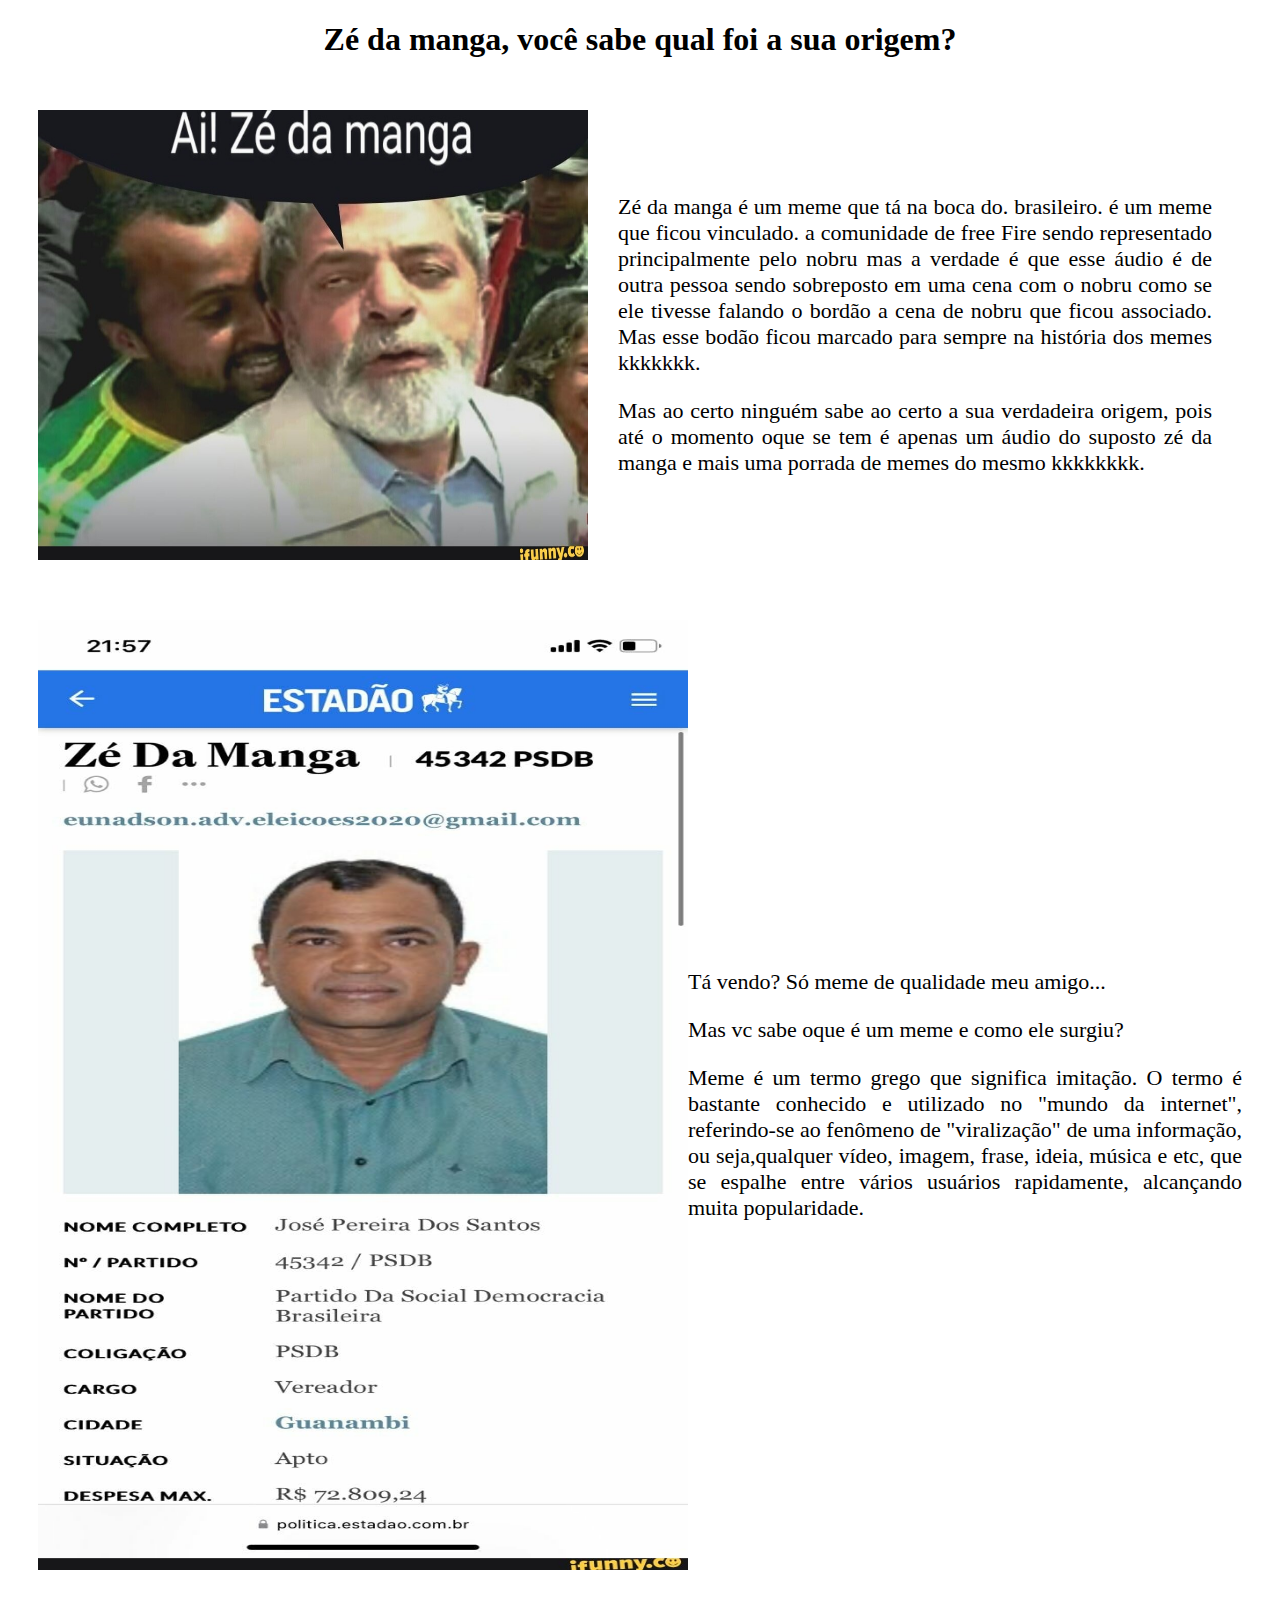
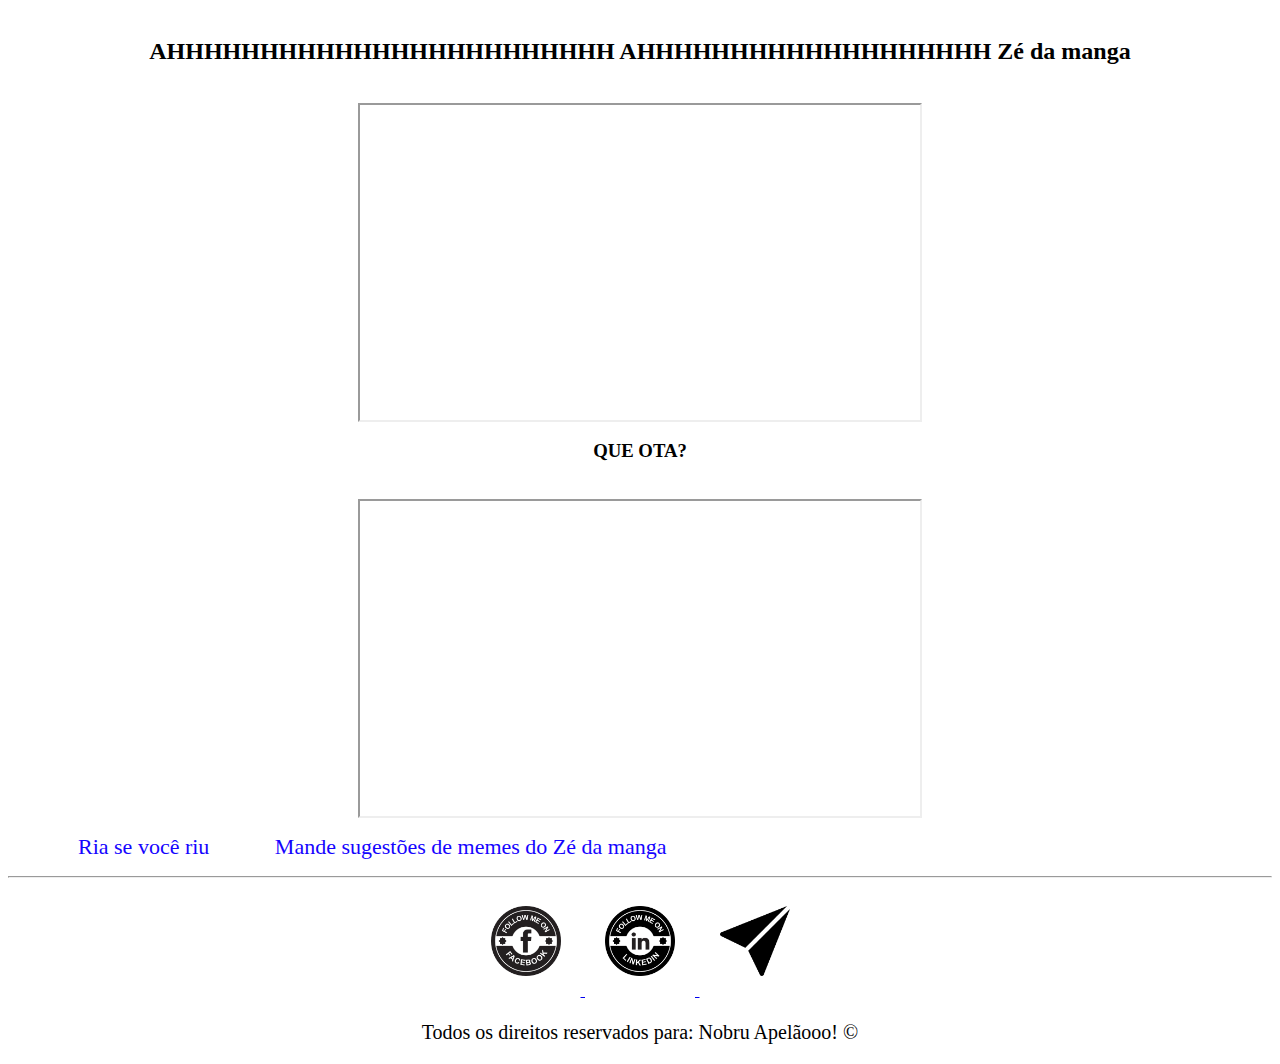
<file: fundamentos-web/index.html>
<!DOCTYPE html>
<html lang="pt-br">
<head>
    <meta charset="UTF-8">
    <meta http-equiv="X-UA-Compatible" content="IE=edge">
    <meta name="viewport" content="width=device-width, initial-scale=1.0">
    <title>Zé da manga</title>
    <link rel="stylesheet" href="assets/css/style.css">

    

</head>

<body>



<h1 class="center"> Zé da manga, você sabe qual foi a sua origem? </h1>

<div class="container">

<div class="ft1">

<img class="wh" src="assets/img/lula zé da manga.jpg" alt="3">

</div>

<div class="p1p2">

<p>    Zé da manga é um meme que tá na boca do. brasileiro. é um meme que ficou vinculado.
 a comunidade de free Fire sendo representado principalmente pelo nobru mas a verdade é que esse áudio é de outra pessoa sendo sobreposto
  em uma cena com o nobru como se ele tivesse falando o bordão a cena de nobru que ficou associado.
  Mas esse bodão ficou marcado para sempre na história dos memes kkkkkkk. </p>

    


<p> Mas ao certo ninguém sabe ao certo a sua verdadeira origem, pois até o momento oque se tem 
    é apenas um áudio do suposto zé da manga e mais uma porrada de memes do mesmo kkkkkkkk.</p>

</div>

</div>

<div class="container">

    <div class="ft2">

    <img class="wh2" src="assets/img/zé da manga.jpg"
     alt="3">

    </div>

    

    

    <div class="p2">

<p>Tá vendo? Só meme de qualidade meu amigo...</p>

<p>

    Mas vc sabe oque é um meme e como ele surgiu?

</p>

<p>
    Meme é um termo grego que significa imitação. O termo é bastante conhecido e utilizado no "mundo da internet", referindo-se ao fenômeno de "viralização" de uma informação, ou seja,qualquer vídeo, imagem, frase, ideia, música e etc, que se espalhe entre vários usuários rapidamente, alcançando muita popularidade.

</p>

</div>

</div>

<br>



<h2 class="center">AHHHHHHHHHHHHHHHHHHHHHHHH AHHHHHHHHHHHHHHHHHHH Zé da manga</h2>

<br>

<div class="vd1">

<iframe width="560" height="315" src="https://www.youtube.com/embed/ll_iF8ucAHE" title="YouTube video player" frameborder="6" allow="accelerometer; autoplay; clipboard-write; encrypted-media; gyroscope; picture-in-picture; web-share" allowfullscreen></iframe>
</div>




<h3 class="center">QUE OTA?</h3>

<br>

<div class="vd2">

<iframe width="560" height="315" src="https://www.youtube.com/embed/nfAGQhQo91U" title="YouTube video player" frameborder="6" allow="accelerometer; autoplay; clipboard-write; encrypted-media; gyroscope; picture-in-picture; web-share" allowfullscreen></iframe>
</div>




<ul class="link">
    <li>
        <a href="ria.html">Ria se você riu</a>
    </li>
    
    <li>
        <a href="meme.html">Mande sugestões de memes do Zé da manga</a>

    </li>
</ul>

<hr>

<footer>

    <div class="ftr">

<a href="https://www.xvideos.com/" target="_blank">
        <img class="tm" src="assets/img/icon facebook.png" alt="icon face">

    </a>

    <a href="https://www.xnxx.com/" target="_blank">

        <img class="tm" src="assets/img/icon linkedin.png" alt="icon linkedin">

    </a>

    <a href="https://www.redtube.com/" target="_blank">

        <img class="tm" src="assets/img/icon instagram.png" alt="icon insta">

    </a>


    </div>

    <p class="copy">

Todos os direitos reservados para: Nobru Apelãooo! &copy;

</p>

</footer>


</body>

</html>
</file>
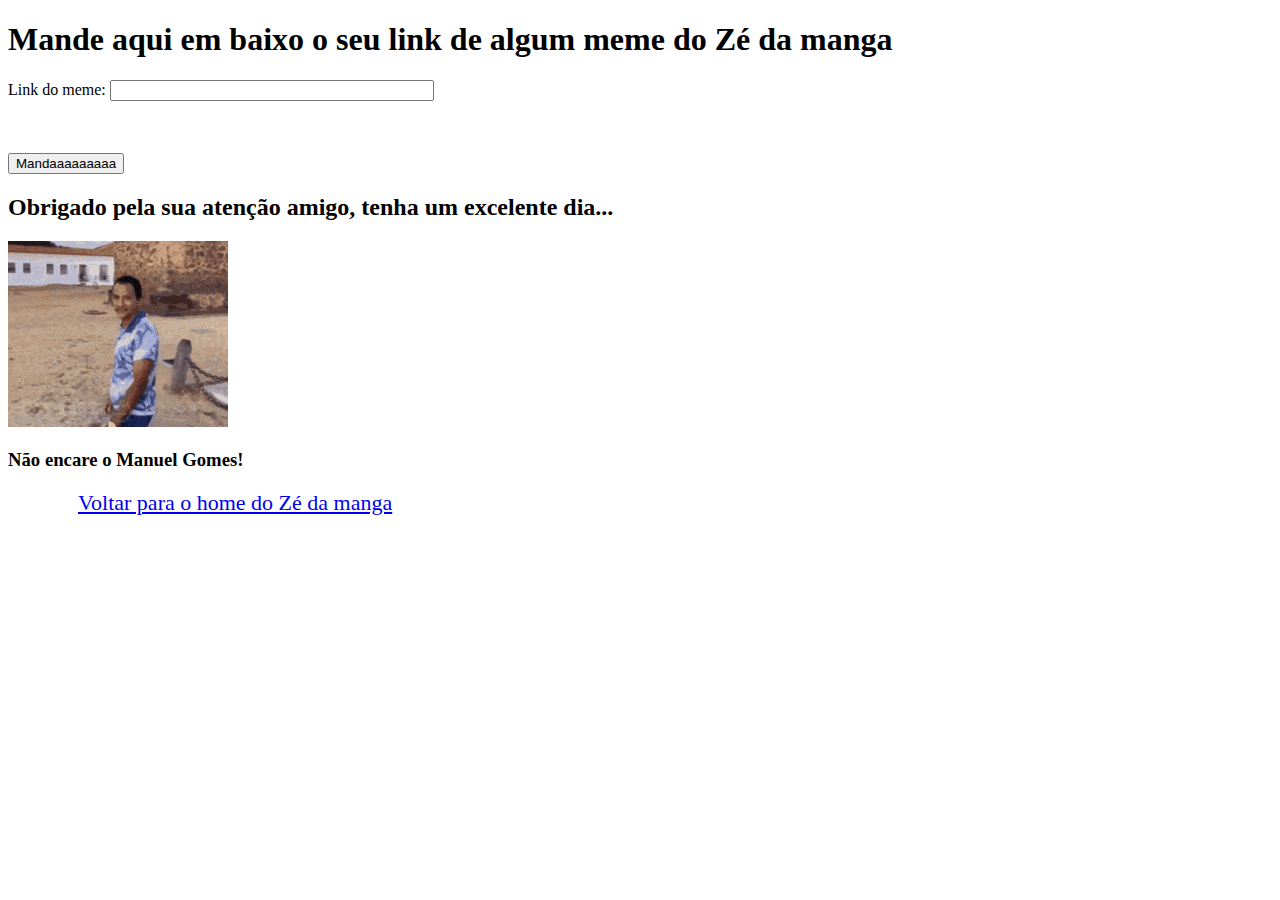
<file: fundamentos-web/meme.html>
<!DOCTYPE html>
<html lang="pt-br">
<head>
    <meta charset="UTF-8">
    <meta http-equiv="X-UA-Compatible" content="IE=edge">
    <meta name="viewport" content="width=device-width, initial-scale=1.0">
    <title>Sugestões de memes</title>
    <link rel="stylesheet" href="assets/css/style.css">
</head>
<body>

    <h1>Mande aqui em baixo o seu link de algum meme do Zé da manga</h1>

    <form>
        <label for="link:">Link do meme:</label>

        <input type="text" id="link" onkeyup='validaLink()'>

    </form>
    <p id="validar"></p>

   
    <br>
    
    <br>
    
    <button onclick="enviar()">Mandaaaaaaaaa</button>



    <h2>Obrigado pela sua atenção amigo, tenha um excelente dia...</h2>

    <img src="assets/img/manuel gomes.gif" alt="">

    

    <h3>Não encare o Manuel Gomes!</h3>

   <div class="meme">

    <ul>
        <li>
            <a href="index.html">Voltar para o home do Zé da manga</a>
        </li>
    </ul>

</div>

<script src ="assets/js/script.js"></script>

    
</body>

</html>
</file>
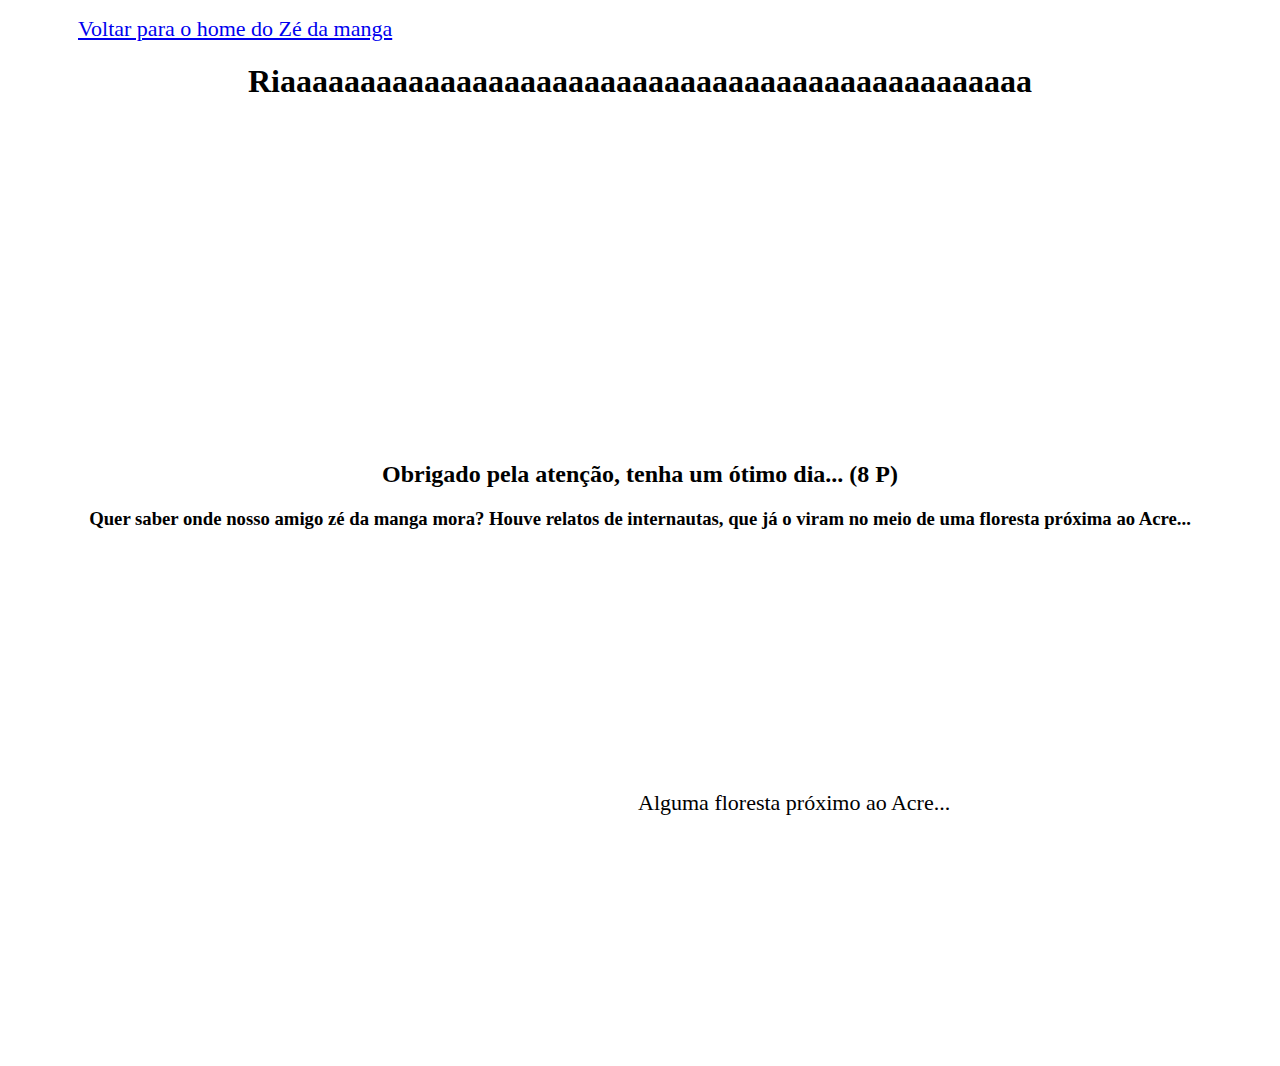
<file: fundamentos-web/ria.html>
<!DOCTYPE html>
<html lang="pt-br">
<head>
    <meta charset="UTF-8">
    <meta http-equiv="X-UA-Compatible" content="IE=edge">
    <meta name="viewport" content="width=device-width, initial-scale=1.0">
    <title>Ria se você riu!!!</title>
    <link rel="stylesheet" href="assets/css/style.css">
</head>
<body>

    <div class="meme">

    <ul>
        <li>
            <a href="index.html">Voltar para o home do Zé da manga</a>
        </li>
    </ul>

</div>

    <h1 class="center">Riaaaaaaaaaaaaaaaaaaaaaaaaaaaaaaaaaaaaaaaaaaaaaaa</h1>

    
<div class="center">


    <iframe width="560"
     height="315"
     src="https://www.youtube.com/embed/W5nWZAVjW90?start=5" 
     title="YouTube video player" 
     frameborder="0"
      allow="accelerometer; autoplay; clipboard-write; encrypted-media; gyroscope; picture-in-picture; web-share" allowfullscreen></iframe>
    

    </div>
    
    <div class="center">

    <h2>Obrigado pela atenção, tenha um ótimo dia...    (8 P)</h2>

</div>

<div class="center">

    <h3>Quer saber onde nosso amigo zé da manga mora? Houve relatos de internautas, que já o viram no meio de uma floresta próxima ao Acre... </h3>

</div>

<div class="container">

    <iframe src="https://www.google.com/maps/embed?pb=!1m18!1m12!1m3!1d2022307.2772807374!2d-69.78973153893295!3d-8.119913690991716!2m3!1f0!2f0!3f0!3m2!1i1024!2i768!4f13.1!3m3!1m2!1s0x9186d8f6a4d6aabd%3A0xd443b50761d6f5ae!2sFloresta%20Nacional%20Mapi%C3%A1-Inauini!5e0!3m2!1spt-BR!2sbr!4v1683603031182!5m2!1spt-BR!2sbr" 
    width="600" 
    height="450" 
    style="border:0;" 
    allowfullscreen="" 
    loading="lazy" 
    referrerpolicy="no-referrer-when-downgrade" onmousemove="mapaZoom()" onmouseout="mapaNormal()" id="mapa"></iframe>



    <p>Alguma floresta próximo ao Acre...</p>

</div>

</body>
</html>
</file>
<file: fundamentos-web/assets/css/style.css>
/* estilos index.html */


         .center {

            text-align: center;


         }

         .container {

            display: flex;
            flex-flow: row;
        font-size: 22px;
        font-style: inherit ;
        text-align: center;
        align-items: center;
        padding: 30px;
            


         }


         .ft1 {

            display: flex;
            justify-content: center;
            



         }

         .p1p2{

            padding: 30px;
            text-align: justify;


         }


         .ft2 {

            display: flex;
            justify-content: center; 


         }


         .vd1{

            display: flex;
            justify-content: center;



         }

         .vd2 {

            display: flex;
            justify-content: center;






         }


         .p2{

            text-align: justify;
   
         font-size: 22px;
         font-style: inherit;




         }



         .link li{

         font-size: 22px;
         font-style: inherit;
         display: inline;
         padding: 30px;



         }

         .link a {

            text-decoration: none;
            color: rgb(21, 4, 255);



         }

         .link a:hover{

            color: red;

         }

         .wh{

            width:550px ;
            height: 450px;

         }

         .wh2{

            width:650px ;
            height:950px ;



         }


         .ftr {

            text-align: center;
            font-size: 18px;
            



         }

         .tm{

            width: 70px;
            height: 70px;
            padding: 20px;

         }


         .copy{

            font-size: 20px;
            color: rgb(0, 0, 0);
            text-align: center;


         }


         .meme li{

font-size: 22px;
display: inline;
font-style: inherit;
padding: 30px; 


         }




/* estilos meme.html */









/* estilos ria.html */
</file>
